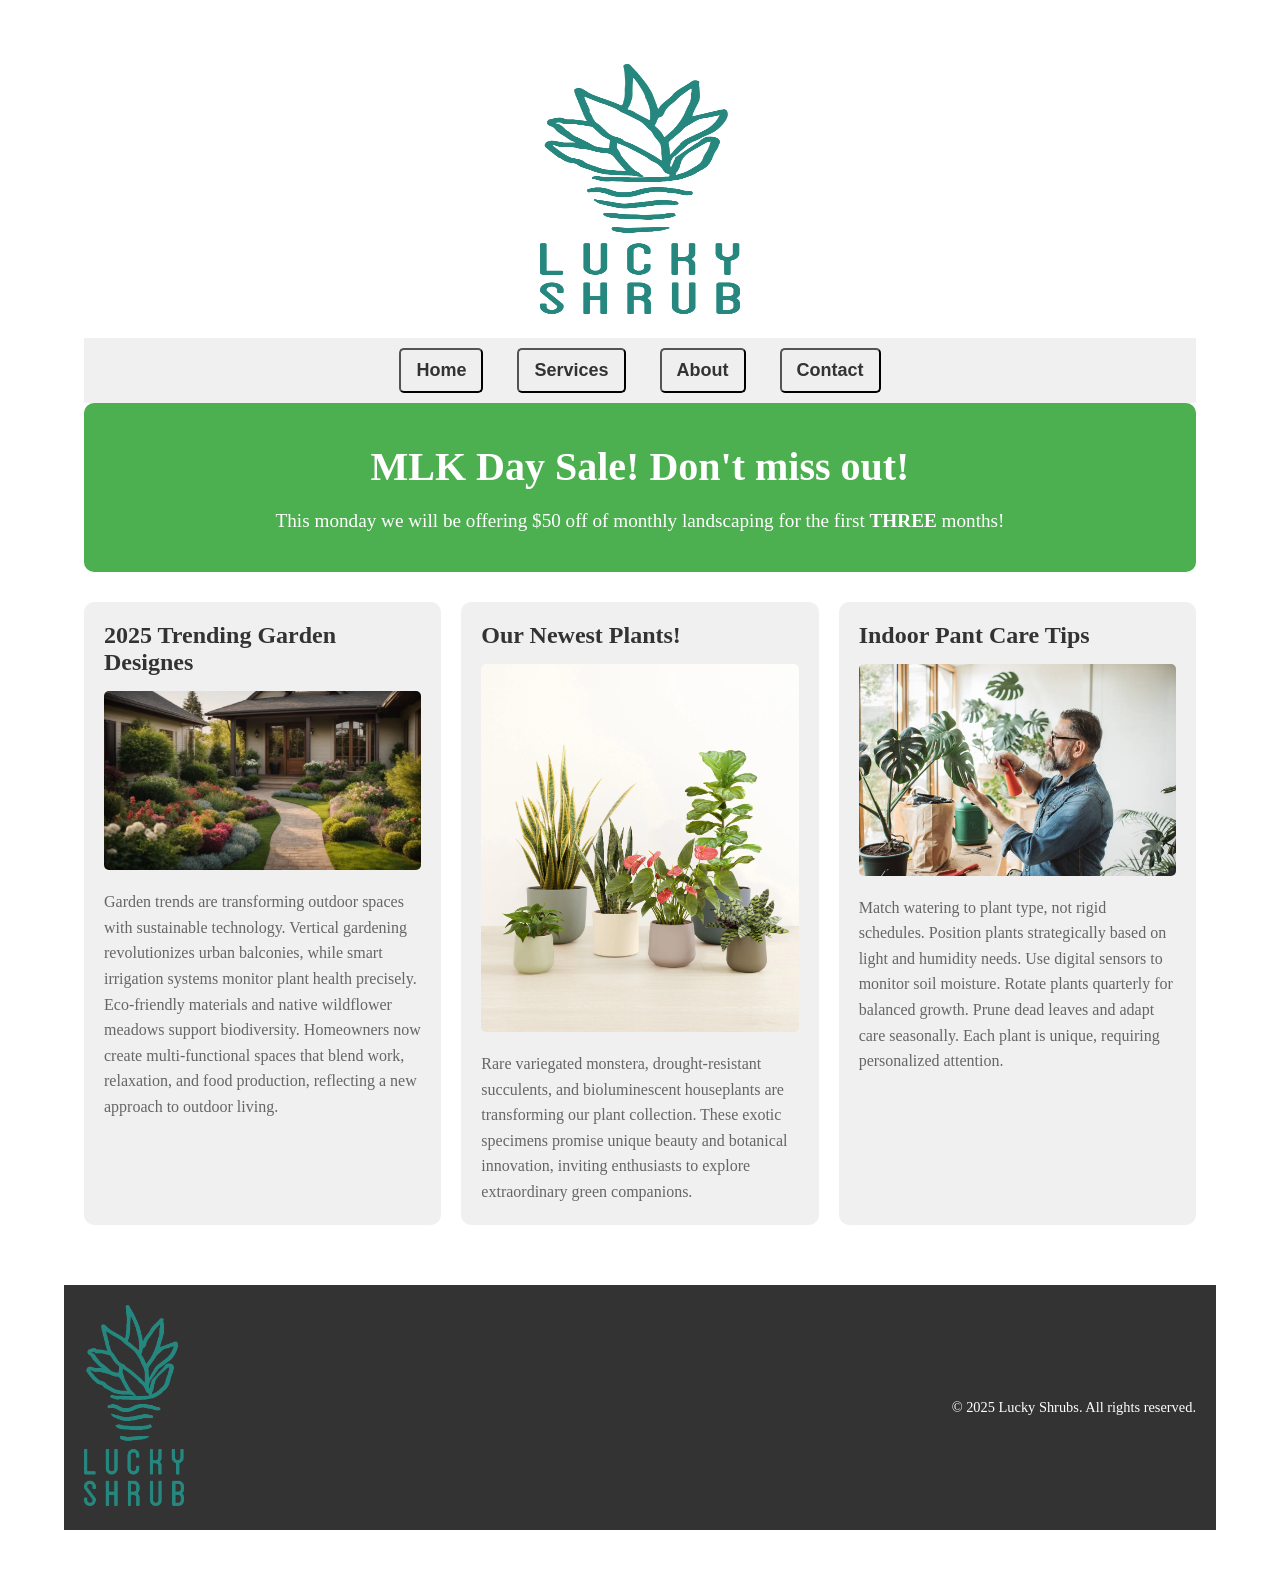
<file: index.html>
<!DOCTYPE html>
<html>

<head>
    <link rel="stylesheet" href="css/styles.css">
</head>

<body>
<header>
<img src="Lucky-Shrub-logos/Asset 2@3x.png" alt="Luck Shrub Logo">
</header>
<Main>
    <nav>
        <ul>
            <li><button>Home</button></li>
            <li><button>Services</button></li>
            <li><button>About</button></li>
            <li><button>Contact</button></li>
        </ul>
    </nav>
    
    <section>
        <article>
            <h1>MLK Day Sale! Don't miss out!</h1>
            <p>This monday we will be offering $50 off of 
                monthly landscaping for the first <strong>THREE</strong> months!
            </p>
        </article>
    </section>
    <section>
        <article>
            <h2>2025 Trending Garden Designes</h2>
            <img src="home-gargen.webp" alt="Picture of a trendy home garden">
            <p>Garden trends are transforming outdoor spaces with sustainable technology. Vertical gardening revolutionizes urban balconies, while smart irrigation systems monitor plant health precisely. Eco-friendly materials and native wildflower meadows support biodiversity. Homeowners now create multi-functional spaces that blend work, relaxation, and food production, reflecting a new approach to outdoor living.</p>
        </article>
        <article>
           <h2> Our Newest Plants! </h2>
           <img src="new-plants.webp" alt="Six plants sitting on a simple desk">
            <p>Rare variegated monstera, drought-resistant succulents, and bioluminescent houseplants are transforming our plant collection. These exotic specimens promise unique beauty and botanical innovation, inviting enthusiasts to explore extraordinary green companions.</p>
        </article>
        <article>
           <h2> Indoor Pant Care Tips</h2>
           <img src="plant-care.jpg" alt="A man taking care of a plant's leaf">
            <p>Match watering to plant type, not rigid schedules. Position plants strategically based on light and humidity needs. Use digital sensors to monitor soil moisture. Rotate plants quarterly for balanced growth. Prune dead leaves and adapt care seasonally. Each plant is unique, requiring personalized attention.</p>
        </article>
    </section>
</Main>
<footer>
    <div class="footer-content">
        <div class="footer-logo">
            <img src="Lucky-Shrub-logos/Asset 2@3x.png" alt="Lucky Shrubs Logo">
        </div>
        <div class="footer-copyright">
            <small>© 2025 Lucky Shrubs. All rights reserved.</small>
        </div>
    </div>
</footer>


</body>

</html>
</file>
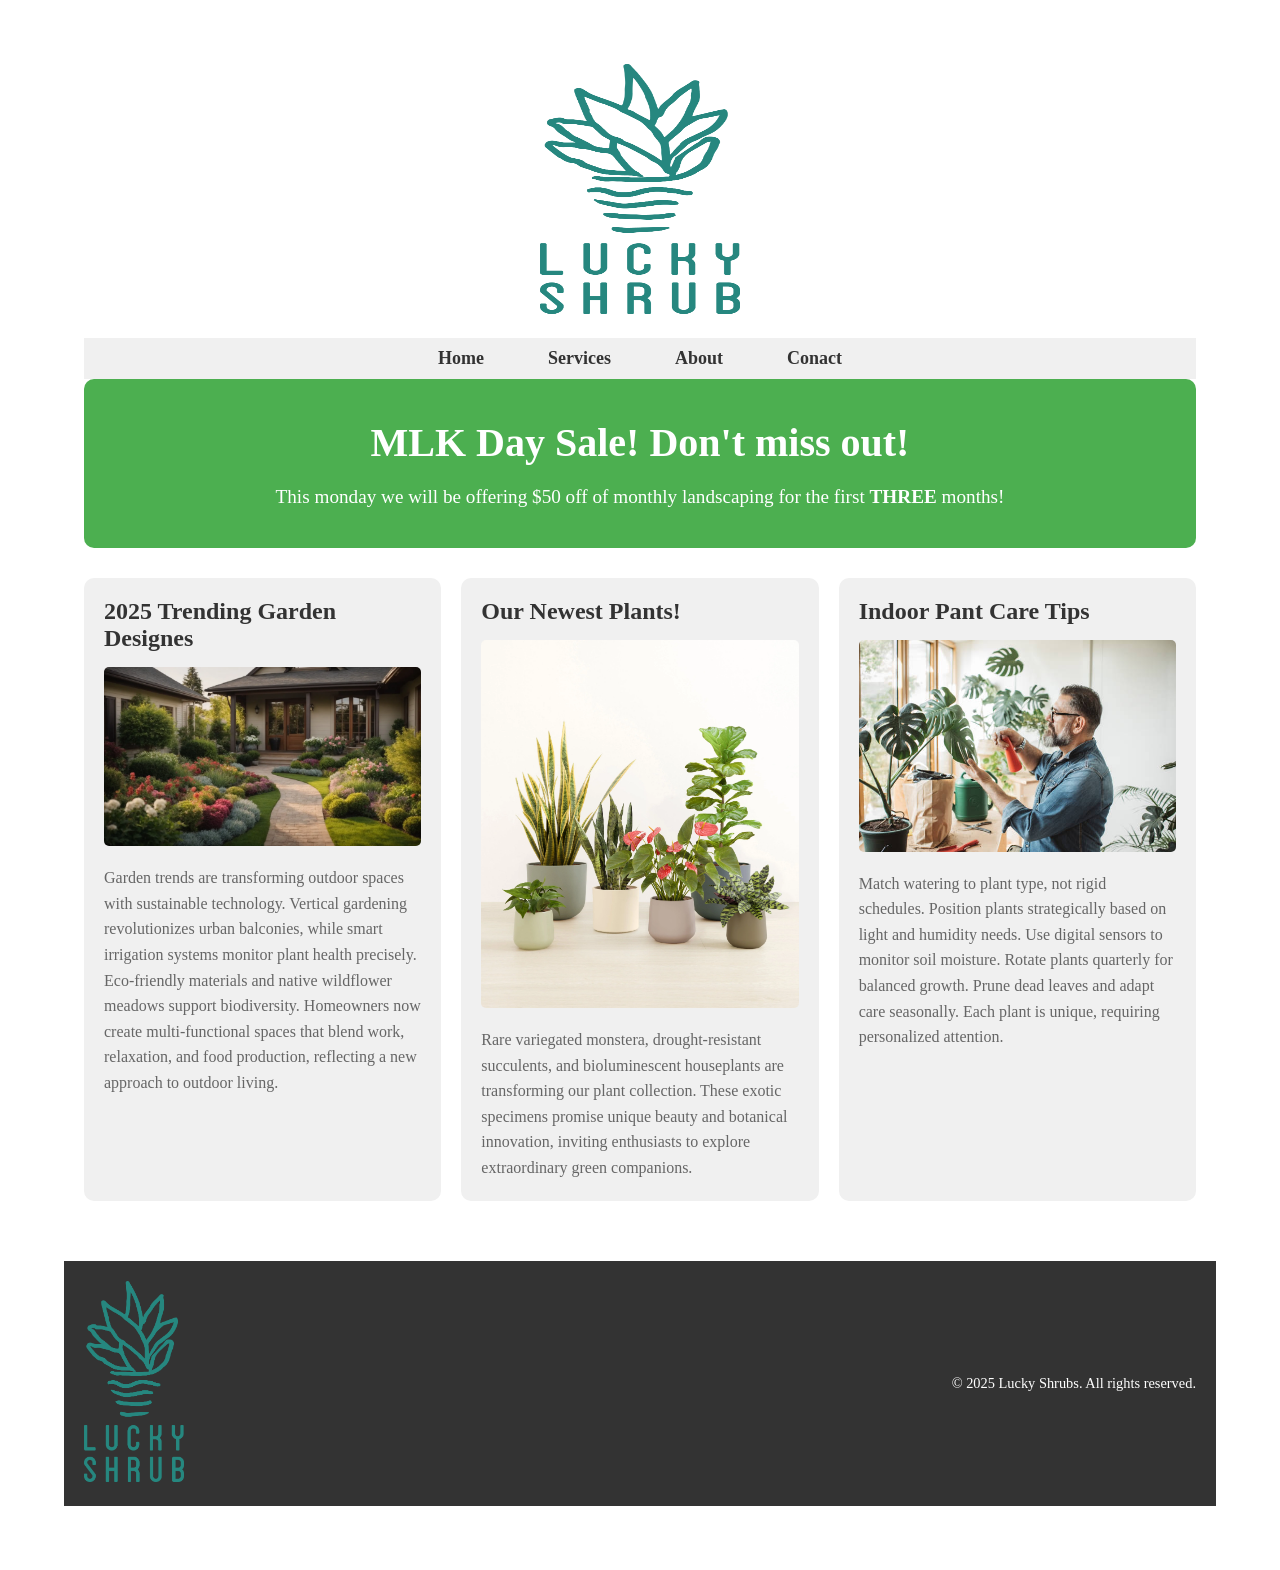
<file: LuckyShrub/index.html>
<!DOCTYPE html>
<html>

<head>
    <link rel="stylesheet" href="styles.css">
</head>

<body>
<header>
<img src="Lucky-Shrub-logos/Asset 2@3x.png" alt="Luck Shrub Logo">
</header>
<Main>
    <nav>
        <ul>
            <li> <a href="index.html">Home</a></li>
            <li><a href="services.html">Services</a></li>
            <li><a href="about.html">About</a></li>
            <li><a href="contact.html">Conact</a></li>
        </ul>
    </nav>
    <section>
        <article>
            <h1>MLK Day Sale! Don't miss out!</h1>
            <p>This monday we will be offering $50 off of 
                monthly landscaping for the first <strong>THREE</strong> months!
            </p>
        </article>
    </section>
    <section>
        <article>
            <h2>2025 Trending Garden Designes</h2>
            <img src="home-gargen.webp" alt="Picture of a trendy home garden">
            <p>Garden trends are transforming outdoor spaces with sustainable technology. Vertical gardening revolutionizes urban balconies, while smart irrigation systems monitor plant health precisely. Eco-friendly materials and native wildflower meadows support biodiversity. Homeowners now create multi-functional spaces that blend work, relaxation, and food production, reflecting a new approach to outdoor living.</p>
        </article>
        <article>
           <h2> Our Newest Plants! </h2>
           <img src="new-plants.webp" alt="Six plants sitting on a simple desk">
            <p>Rare variegated monstera, drought-resistant succulents, and bioluminescent houseplants are transforming our plant collection. These exotic specimens promise unique beauty and botanical innovation, inviting enthusiasts to explore extraordinary green companions.</p>
        </article>
        <article>
           <h2> Indoor Pant Care Tips</h2>
           <img src="plant-care.jpg" alt="A man taking care of a plant's leaf">
            <p>Match watering to plant type, not rigid schedules. Position plants strategically based on light and humidity needs. Use digital sensors to monitor soil moisture. Rotate plants quarterly for balanced growth. Prune dead leaves and adapt care seasonally. Each plant is unique, requiring personalized attention.</p>
        </article>
    </section>
</Main>
<!-- <footer>
    <div>
    <img src="Lucky-Shrub-logos/Asset 2@3x.png" alt="Logo">
   </div>
    <div>
<small>© 2025 Lucky Shrubs. All rights reserved.</small>
</div>
</footer> -->
<footer>
    <div class="footer-content">
        <div class="footer-logo">
            <img src="Lucky-Shrub-logos/Asset 2@3x.png" alt="Lucky Shrubs Logo">
        </div>
        <div class="footer-copyright">
            <small>© 2025 Lucky Shrubs. All rights reserved.</small>
        </div>
    </div>
</footer>


</body>

</html>
</file>
<file: css/styles.css>
* {
    margin: 0;
}
body {
    margin: 5%;
}
header {
    display: block;
    text-align: center;
}
header img {
    width: 200px;
    height: 250px;
}
nav {
    background-color: #f0f0f0;
    padding: 10px 0;
}

nav ul {
    list-style-type: none;
    text-align: center;
    padding: 0;
    margin: 0;
}

nav li {
    display: inline-block;
    margin: 0 15px;
}

nav button {
    text-decoration: none;
    color: #333;
    font-size: 18px;
    font-weight: bold;
    padding: 10px 15px;
    border-radius: 5px;
    transition: all 0.3s ease;
}

nav button:hover {
    background-color: #4CAF50;
    color: white;
    transform: scale(1.1);
}

main {
    max-width: 1200px;
    margin: 0 auto;
    padding: 20px;
}

/* Promotional Section */
section:first-of-type {
    background-color: #4CAF50;
    color: white;
    padding: 40px;
    margin-bottom: 30px;
    border-radius: 10px;
    text-align: center;
}

section:first-of-type h1 {
    font-size: 2.5em;
    margin-bottom: 20px;
}

section:first-of-type p {
    font-size: 1.2em;
}

/* Articles Section */
section:last-of-type {
    display: flex;
    justify-content: space-between;
    gap: 20px;
}

section:last-of-type article {
    flex: 1;
    background-color: #f0f0f0;
    border-radius: 10px;
    padding: 20px;
    transition: background-color 0.3s ease;
}

section:last-of-type article:hover {
    background-color: #e0e0e0;
}

section:last-of-type h2 {
    color: #333;
    margin-bottom: 15px;
}

section:last-of-type img {
    width: 100%;
    height: auto;
    border-radius: 5px;
    margin-bottom: 15px;
}

section:last-of-type p {
    color: #666;
    line-height: 1.6;
}

/* footer {
    display: flex;
}
footer div {
    flex: 1;
}
footer img {
    width: 100px;
    height: 150px;
} */

footer {
    background-color: #333;
    color: #fff;
    padding: 20px 0;
    margin-top: 40px;
}

.footer-content {
    max-width: 1200px;
    margin: 0 auto;
    display: flex;
    justify-content: space-between;
    align-items: center;
    padding: 0 20px;
}

.footer-logo img {
    width: 100px;
    height: auto;
}

.footer-copyright small {
    font-size: 0.9em;
}

@media (max-width: 768px) {
    .footer-content {
        flex-direction: column;
        text-align: center;
    }

    .footer-logo {
        margin-bottom: 20px;
    }
}
</file>
<file: LuckyShrub/styles.css>
* {
    margin: 0;
}
body {
    margin: 5%;
}
header {
    display: block;
    text-align: center;
}
header img {
    width: 200px;
    height: 250px;
}
nav {
    background-color: #f0f0f0;
    padding: 10px 0;
}

nav ul {
    list-style-type: none;
    text-align: center;
    padding: 0;
    margin: 0;
}

nav li {
    display: inline-block;
    margin: 0 15px;
}

nav a {
    text-decoration: none;
    color: #333;
    font-size: 18px;
    font-weight: bold;
    padding: 10px 15px;
    border-radius: 5px;
    transition: all 0.3s ease;
}

nav a:hover {
    background-color: #4CAF50;
    color: white;
    transform: scale(1.1);
}

main {
    max-width: 1200px;
    margin: 0 auto;
    padding: 20px;
}

/* Promotional Section */
section:first-of-type {
    background-color: #4CAF50;
    color: white;
    padding: 40px;
    margin-bottom: 30px;
    border-radius: 10px;
    text-align: center;
}

section:first-of-type h1 {
    font-size: 2.5em;
    margin-bottom: 20px;
}

section:first-of-type p {
    font-size: 1.2em;
}

/* Articles Section */
section:last-of-type {
    display: flex;
    justify-content: space-between;
    gap: 20px;
}

section:last-of-type article {
    flex: 1;
    background-color: #f0f0f0;
    border-radius: 10px;
    padding: 20px;
    transition: background-color 0.3s ease;
}

section:last-of-type article:hover {
    background-color: #e0e0e0;
}

section:last-of-type h2 {
    color: #333;
    margin-bottom: 15px;
}

section:last-of-type img {
    width: 100%;
    height: auto;
    border-radius: 5px;
    margin-bottom: 15px;
}

section:last-of-type p {
    color: #666;
    line-height: 1.6;
}

/* footer {
    display: flex;
}
footer div {
    flex: 1;
}
footer img {
    width: 100px;
    height: 150px;
} */

footer {
    background-color: #333;
    color: #fff;
    padding: 20px 0;
    margin-top: 40px;
}

.footer-content {
    max-width: 1200px;
    margin: 0 auto;
    display: flex;
    justify-content: space-between;
    align-items: center;
    padding: 0 20px;
}

.footer-logo img {
    width: 100px;
    height: auto;
}

.footer-copyright small {
    font-size: 0.9em;
}

@media (max-width: 768px) {
    .footer-content {
        flex-direction: column;
        text-align: center;
    }

    .footer-logo {
        margin-bottom: 20px;
    }
}
</file>
